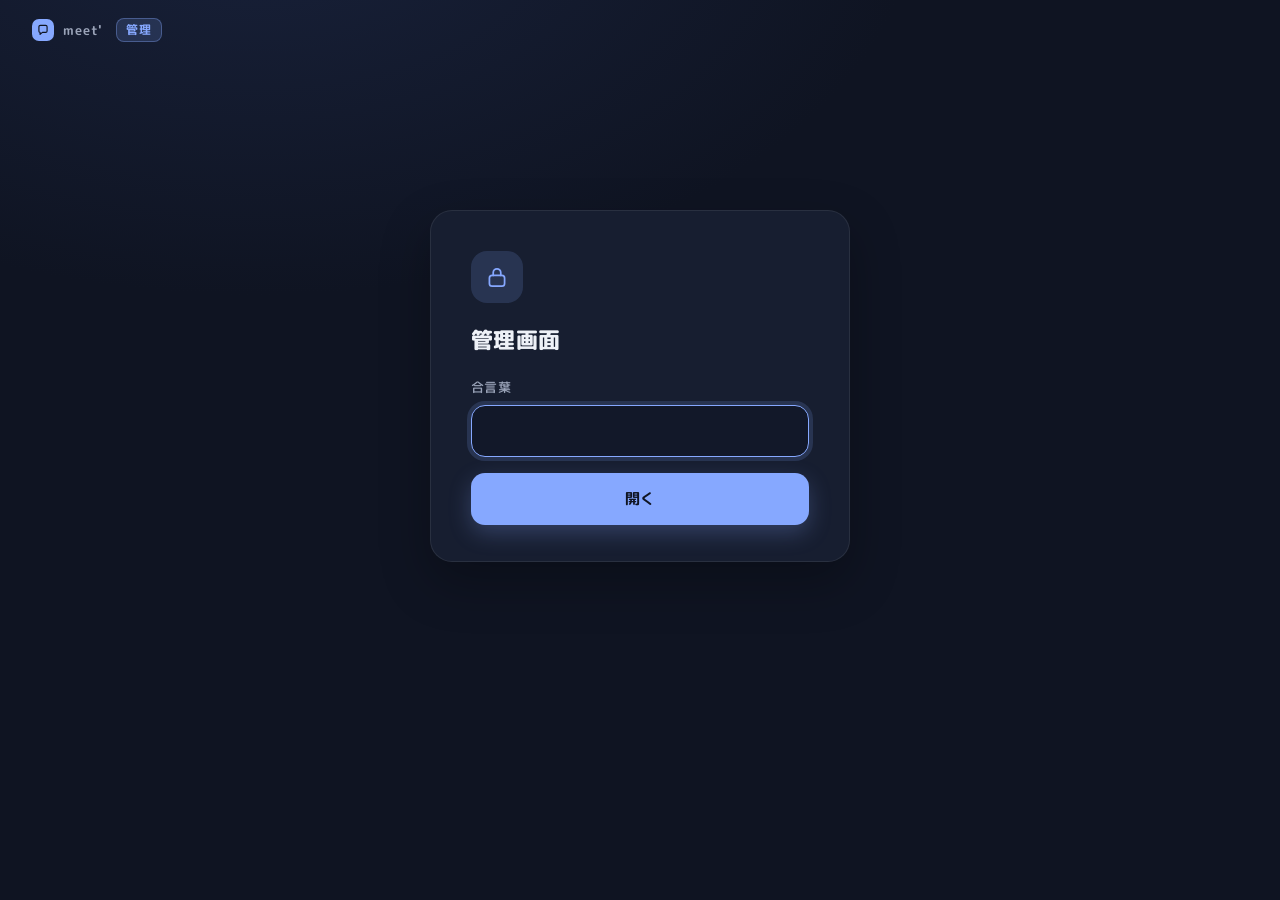
<file: admin.html>
<!doctype html>
<html lang="ja">
<head>
<meta charset="utf-8">
<meta name="viewport" content="width=device-width, initial-scale=1, viewport-fit=cover">
<meta name="robots" content="noindex">
<title>meet' 管理</title>
<link rel="preconnect" href="https://fonts.googleapis.com">
<link rel="preconnect" href="https://fonts.gstatic.com" crossorigin>
<link href="https://fonts.googleapis.com/css2?family=M+PLUS+Rounded+1c:wght@400;500;700;800&display=swap" rel="stylesheet">
<link rel="stylesheet" href="css/app.css">
<style>
.badge{margin-left:4px;font-size:12px;font-weight:700;color:var(--ac);background:var(--acd);border:1px solid rgba(134,168,255,.35);border-radius:8px;padding:2px 9px;letter-spacing:.06em}
.closeb{height:38px;font-size:13.5px;padding:0 16px;border-radius:12px}
.lg{width:420px;margin:150px auto 0;padding:40px 40px 36px}
.lk{width:52px;height:52px;border-radius:16px;background:var(--acd);color:var(--ac);display:flex;align-items:center;justify-content:center;margin-bottom:20px}
.lk svg{width:26px;height:26px}
.lg h1{font-size:22px;margin-bottom:22px}
.lg .btn{margin-top:16px}
.lg .note{margin:14px 2px 0}
.adm{display:flex;gap:22px;padding:6px 32px 32px;min-height:716px}
.list{width:250px;padding:18px 14px;display:flex;flex-direction:column;gap:6px;flex:none}
.list .h{font-size:13px;color:var(--sub);margin:0 6px 8px}
.it{display:flex;align-items:center;gap:12px;height:66px;padding:0 12px;border-radius:14px;font-size:16px;border:1px solid transparent;text-align:left;width:100%}
.it:hover{background:rgba(255,255,255,.03)}
.it.sel{background:var(--surface2);border-color:var(--ac);box-shadow:0 0 0 3px var(--acd);color:var(--ac);font-weight:700}
.it .chg{margin-left:auto;width:8px;height:8px;border-radius:50%;background:#ffd58a}
.face{width:46px;height:46px;border-radius:50%;overflow:hidden;position:relative;background:linear-gradient(180deg,#26304d,#1a2136);flex:none}
.face img{position:absolute;width:140px;left:50%;top:-24px;transform:translateX(-50%)}
.main{flex:1;padding:24px 26px;display:flex;flex-direction:column;min-width:0}
.ve-top .stagepv{height:250px}
.ve-top .stagepv img{position:absolute;left:50%;bottom:0;height:100%;transform:translateX(-50%)}
.nm{font-size:22px;font-weight:800;margin:16px 2px 14px}
#ve{flex:1}
.foot{display:flex;align-items:center;gap:12px;margin-top:18px;padding-top:18px;border-top:1px solid var(--line)}
.foot .note{margin:0 auto 0 0;font-size:13.5px;color:var(--sub);display:flex;align-items:center;gap:8px}
.foot .note svg{width:18px;height:18px;color:var(--ac)}
.ebx{margin-top:18px}
.ebx .box{padding:8px 16px}
.ebx-t{display:flex;align-items:center;gap:12px;min-height:44px;font-size:13.5px;color:var(--sub);border-top:1px solid rgba(255,255,255,.05);margin-top:6px}
.lp{display:inline-flex;align-items:center;gap:8px;min-height:44px;font-size:13.5px;color:var(--sub);white-space:nowrap}
.btn.recon{background:rgba(240,101,106,.14);border-color:rgba(240,101,106,.45);color:#f4a0a3}
.btn .recdot{width:12px;height:12px;border-radius:3px;background:var(--red)}
/* 携帯（縦の狭い幅・横向き）: PC の見た目は変えない */
@media (max-width:700px), (max-height:500px) and (orientation:landscape){
  .lg{width:auto;max-width:420px;margin:24px max(16px,calc(50% - 210px)) calc(24px + env(safe-area-inset-bottom));padding:28px 22px 26px}
  .adm{flex-direction:column;gap:14px;min-height:0;padding:6px max(16px,env(safe-area-inset-right)) calc(24px + env(safe-area-inset-bottom)) max(16px,env(safe-area-inset-left))}
  .list{width:auto;flex-direction:row;flex-wrap:wrap;padding:12px;gap:6px}
  .list .h{flex:1 1 100%;margin:0 4px 2px}
  .it{width:calc(50% - 3px);height:52px;font-size:14px;padding:0 10px;gap:10px}
  .face{width:36px;height:36px}
  .face img{width:110px;top:-19px}
  .main{padding:18px}
  .foot{flex-wrap:wrap}
  .foot .note{flex:1 1 100%;margin:0 0 4px}
  .foot .btn{flex:1 1 auto;width:auto !important}
  .closeb{height:44px}
  .ve-top .stagepv{aspect-ratio:auto;height:220px}
}
@media (max-height:500px) and (orientation:landscape){
  .lg{margin-top:12px}
  .it{width:calc(33.33% - 4px)}
  .ve-top .stagepv{height:200px}
}
</style>
</head>
<body>
<div id="app"></div>
<script type="module" src="js/admin.js"></script>
</body>
</html>
</file>
<file: css/app.css>
:root{
 --bg:#0f1422; --bg2:#121829; --surface:#171e30; --surface2:#1e2639; --line:rgba(255,255,255,.08);
 --tx:#eef1f7; --sub:#9aa3b8; --mute:#6c7590; --ac:#86a8ff; --acd:rgba(134,168,255,.16); --red:#f0656a;
}
*{box-sizing:border-box;margin:0;padding:0}
html,body{height:100%}
body{background:radial-gradient(1200px 700px at 20% -10%,#18213a 0%,var(--bg) 55%),var(--bg);font-family:"M PLUS Rounded 1c","Yu Gothic UI","Meiryo",sans-serif;font-weight:500;color:var(--tx);font-size:15px;-webkit-font-smoothing:antialiased;letter-spacing:.02em;min-height:100vh;min-height:100dvh}
button,input{font:inherit;color:inherit;letter-spacing:inherit}
button{cursor:pointer;background:none;border:none}
[hidden]{display:none !important}
svg.i{width:22px;height:22px;fill:none;stroke:currentColor;stroke-width:1.6;stroke-linecap:round;stroke-linejoin:round;flex:none}
.brand{display:flex;align-items:center;gap:9px;font-size:13px;color:var(--sub);font-weight:700;letter-spacing:.08em}
.logo{width:22px;height:22px;border-radius:7px;background:var(--ac);display:flex;align-items:center;justify-content:center;color:#0f1422}
.logo svg{width:14px;height:14px;stroke-width:2}
.card{background:var(--surface);border:1px solid var(--line);border-radius:22px;box-shadow:0 20px 50px rgba(0,0,0,.28)}
.lbl{font-size:13px;color:var(--sub);margin-bottom:8px;display:block}
.input{height:52px;width:100%;border-radius:14px;background:var(--bg2);border:1px solid var(--line);display:flex;align-items:center;padding:0 18px;font-size:16px;outline:none}
.input:focus{border-color:var(--ac);box-shadow:0 0 0 4px var(--acd)}
.input::placeholder{color:var(--mute)}
.btn{height:52px;border-radius:14px;display:inline-flex;align-items:center;justify-content:center;gap:9px;font-size:15px;font-weight:700;background:var(--surface2);border:1px solid var(--line);color:var(--tx);padding:0 22px;white-space:nowrap;transition:filter .15s,background .15s}
.btn:hover{filter:brightness(1.12)}
.btn:disabled{opacity:.45;cursor:default;filter:none}
.btn.pri{background:var(--ac);border-color:transparent;color:#0f1422;box-shadow:0 8px 22px rgba(134,168,255,.25)}
.btn.ghost{background:transparent}
.btn.done{background:transparent;color:var(--sub);border-color:var(--line);cursor:default}
.btn svg.i{width:19px;height:19px}
.full{width:100%}
.spacer{flex:1}
.err{color:#f6a4a7;font-size:13px;margin-top:10px;line-height:1.6}

/* 上の帯（入口・キャラ選び・管理） */
.top{height:60px;display:flex;align-items:center;padding:0 32px;gap:14px;position:relative}
.top .mid{position:absolute;left:50%;transform:translateX(-50%);font-size:14px;display:flex;align-items:center;gap:10px;white-space:nowrap}
.top .mid .dot{width:4px;height:4px;border-radius:50%;background:var(--mute)}
.top .mid .s{color:var(--sub)}
.top .right{margin-left:auto;display:flex;align-items:center;gap:12px}
.modetag{font-size:12px;color:#ffd58a;background:rgba(255,200,100,.1);border:1px solid rgba(255,200,100,.3);border-radius:8px;padding:3px 10px}
h1{font-weight:800}

/* 1 入口 */
.entry{display:flex;justify-content:center;padding:18px 0 40px}
.entry .col{width:540px}
.tag{display:inline-flex;align-items:center;gap:8px;font-size:13px;color:var(--sub);margin:0 0 14px 6px}
.tag i{width:7px;height:7px;border-radius:50%;background:var(--ac)}
.entry .card{padding:40px 44px;min-height:620px;display:flex;flex-direction:column}
.entry h1{font-size:26px;letter-spacing:.04em;margin-bottom:10px}
.entry .lead{color:var(--sub);font-size:14.5px;line-height:1.8;margin-bottom:30px}
.step{display:flex;align-items:center;gap:10px;font-size:13px;color:var(--sub);margin:26px 0 12px}
.step .n{width:22px;height:22px;border-radius:50%;background:var(--ac);color:#0f1422;display:flex;align-items:center;justify-content:center}
.step .n svg{width:13px;height:13px;stroke-width:2.4}
.url{display:flex;gap:10px}
.url .input{flex:1;min-width:0;font-size:14px;white-space:nowrap;padding:0 14px;color:#cfd6e6;gap:10px;overflow:hidden}
.url .input span{overflow:hidden;text-overflow:ellipsis}
.url .input svg{color:var(--sub);width:18px;height:18px}
.copied{font-size:12.5px;color:var(--ac);margin:10px 0 0 4px;display:flex;align-items:center;gap:6px}
.copied svg{width:15px;height:15px}
.host{display:flex;align-items:center;gap:16px;padding:18px;border-radius:16px;background:var(--bg2);border:1px solid var(--line);margin-bottom:30px}
.av{width:56px;height:56px;border-radius:50%;background:var(--surface2);display:flex;align-items:center;justify-content:center;color:var(--sub);border:1px solid var(--line)}
.host .t1{font-size:13px;color:var(--sub)} .host .t2{font-size:17px;font-weight:700;margin-top:3px}
.ppl{margin-left:auto;font-size:13px;color:var(--sub)}
.hint{font-size:12.5px;color:var(--mute);text-align:center;margin-top:16px;line-height:1.7}

/* 2 キャラ選び */
.prep{display:flex;gap:28px;padding:10px 32px 32px;max-width:1280px;margin:0 auto}
.prep .left{flex:1}
.prep h1{font-size:24px;margin:6px 0 6px 4px}
.prep .lead{color:var(--sub);font-size:14px;margin:0 0 22px 4px}
.grid{display:grid;grid-template-columns:repeat(3,1fr);gap:18px}
.ch{padding:10px;border-radius:20px;background:var(--surface);border:1px solid var(--line);text-align:left;transition:border-color .15s,background .15s}
.ch:hover{border-color:rgba(134,168,255,.35)}
.ch .pic{position:relative;overflow:hidden;border-radius:13px;aspect-ratio:16/9}
.ch .pic img{position:absolute;inset:0;width:100%;height:100%;object-fit:cover}
.ch .nm{font-size:15px;padding:11px 4px 3px;display:flex;align-items:center;justify-content:space-between;min-height:37px}
.ch.sel{border-color:var(--ac);box-shadow:0 0 0 3px var(--acd),0 16px 36px rgba(0,0,0,.3);background:var(--surface2)}
.ch.sel .nm{color:var(--ac);font-weight:700}
.ck{width:24px;height:24px;border-radius:50%;background:var(--ac);color:#0f1422;display:none;align-items:center;justify-content:center}
.ch.sel .ck{display:flex}
.ck svg{width:14px;height:14px;stroke-width:2.6}
.prep .right{width:400px;padding:26px;display:flex;flex-direction:column;flex:none}
.stagepv{position:relative;height:225px;border-radius:16px;overflow:hidden;background:radial-gradient(260px 200px at 50% 70%,rgba(134,168,255,.30),transparent 70%),linear-gradient(180deg,#232c46,#161d31)}
.stagepv canvas{position:absolute;left:50%;bottom:0;height:100%;transform:translateX(-50%)}
.who{display:flex;align-items:baseline;justify-content:space-between;margin:20px 2px 4px}
.who b{font-size:24px;font-weight:800}
.desc{font-size:13.5px;color:var(--sub);margin:0 2px 18px;line-height:1.7}
.row{display:flex;align-items:center;gap:10px;font-size:13px;color:var(--sub);margin-bottom:10px}
.row svg{width:18px;height:18px;color:var(--tx)}
.row .r{margin-left:auto;color:var(--ac)}
.row .r.no{color:var(--mute)}
.meter{display:flex;gap:4px;align-items:flex-end;height:26px;margin-bottom:18px}
.meter i{flex:1;border-radius:3px;background:rgba(255,255,255,.08);height:100%}
.meter i.on{background:var(--ac)}
.note{font-size:12px;color:var(--mute);line-height:1.7;margin:0 2px 16px}

/* 3 会議 */
body.meeting{background:#090c15;overflow:hidden}
.meet{position:fixed;inset:0}
.stagebox{position:absolute;left:0;top:0;right:0;bottom:104px;overflow:hidden}
.stagewrap{position:absolute;transform-origin:0 0}
.stagewrap canvas{position:absolute;left:0;top:0;width:1920px;height:1080px;display:block}
.overlay{position:absolute;left:0;top:0;width:1920px;height:1080px;touch-action:none}
.frame{position:absolute;inset:0;border:2px solid rgba(134,168,255,.55);pointer-events:none;z-index:50}
.hit{position:absolute;cursor:grab}
.hov{position:absolute;transform:translateX(-50%);display:flex;align-items:center;gap:8px;z-index:6}
.hov .gp{width:40px;height:40px;border-radius:12px;background:rgba(12,16,30,.86);border:1px solid rgba(255,255,255,.18);display:flex;align-items:center;justify-content:center;cursor:grab}
.hov .gp svg{width:10px;height:16px;fill:#e6eaf3}
.seg{display:flex;height:40px;padding:4px;border-radius:12px;background:rgba(12,16,30,.86);border:1px solid rgba(255,255,255,.18)}
.seg button{width:40px;display:flex;align-items:center;justify-content:center;border-radius:8px;font-size:17px;font-weight:700;color:#c6ccdb}
.seg button.on{background:var(--ac);color:#0f1422}
.seg button:not(.on):hover{background:rgba(255,255,255,.08)}
.hov .rs{height:40px;padding:0 14px;border-radius:12px;background:rgba(12,16,30,.86);border:1px solid rgba(255,255,255,.18);font-size:17px;font-weight:700;color:#c6ccdb;white-space:nowrap}
.hov .rs:hover{background:rgba(40,48,72,.95)}
.hov .nmtag{height:40px;padding:0 14px;border-radius:12px;background:rgba(12,16,30,.86);border:1px solid rgba(255,255,255,.18);display:flex;align-items:center;font-size:17px;font-weight:700;white-space:nowrap}
.dragging,.dragging *{cursor:grabbing !important}
.toast2{position:absolute;z-index:40;display:flex;align-items:center;gap:10px;height:46px;padding:0 20px;border-radius:23px;background:rgba(12,16,30,.86);border:1px solid rgba(134,168,255,.4);font-size:19px;font-weight:700;color:#dfe6ff;white-space:nowrap;pointer-events:none}
.toast2 svg{width:20px;height:20px;color:var(--ac)}
.edit-hit{position:absolute;cursor:text;border-radius:30px}
.edit-hit:hover{outline:2px dashed rgba(134,168,255,.45);outline-offset:4px}
.topic-empty{position:absolute;left:50%;top:92px;transform:translateX(-50%);height:60px;padding:0 34px;border-radius:30px;border:2px dashed rgba(255,255,255,.18);color:var(--mute);font-size:24px;font-weight:700;display:flex;align-items:center;cursor:text;white-space:nowrap}
.topic-empty:hover{border-color:rgba(134,168,255,.5);color:var(--sub)}
.inline-edit{position:absolute;height:60px;border-radius:30px;background:rgba(15,20,38,.92);border:2px solid var(--ac);color:var(--tx);font-size:30px;font-weight:800;padding:0 30px;outline:none;z-index:45}

/* 操作バー（録画に映らない） */
.bar{position:absolute;left:0;right:0;bottom:0;height:104px;display:flex;align-items:center;justify-content:center;gap:16px;background:#0b0f1b;border-top:1px solid rgba(255,255,255,.06)}
.outnote{position:absolute;left:32px;top:50%;transform:translateY(-50%);font-size:13px;color:var(--mute);display:flex;flex-direction:column;gap:8px}
.outnote .k{display:flex;align-items:center;gap:8px}
.outnote .k i{width:18px;height:0;border-top:2px solid rgba(134,168,255,.55)}
.recpill{display:inline-flex;align-items:center;gap:8px;height:32px;padding:0 14px;border-radius:16px;background:rgba(240,101,106,.12);border:1px solid rgba(240,101,106,.35);color:#f6b3b5;font-size:14px}
.recpill i{width:9px;height:9px;border-radius:50%;background:var(--red);box-shadow:0 0 8px var(--red)}
.recpill b{font-weight:700;color:#fff;font-family:Consolas,monospace}
.outright{position:absolute;right:32px;top:50%;transform:translateY(-50%);display:flex;align-items:center;gap:16px;font-size:14px;color:var(--sub)}
.outright>span{display:flex;align-items:center;gap:6px}
.outright svg{width:18px;height:18px}
.ctl{display:flex;flex-direction:column;align-items:center;gap:6px;width:104px}
.ctl .b{width:52px;height:52px;border-radius:50%;background:var(--surface2);border:1px solid var(--line);display:flex;align-items:center;justify-content:center;color:var(--tx);transition:filter .15s}
.ctl:hover .b{filter:brightness(1.2)}
.ctl.on .b{background:var(--acd);color:var(--ac);border-color:rgba(134,168,255,.35)}
.ctl.off .b{background:rgba(240,101,106,.14);color:#f4a0a3;border-color:rgba(240,101,106,.45)}
.ctl span{font-size:12px;color:var(--sub);white-space:nowrap}
.ctl.leave .b{width:76px;border-radius:26px;background:var(--red);border-color:transparent;color:#fff}
.recdot{width:16px;height:16px;border-radius:50%;background:var(--red)}
.ctl.recon .b{background:rgba(240,101,106,.14);border-color:rgba(240,101,106,.45)}
.ctl.recon .recdot{border-radius:4px;width:14px;height:14px}
.ctl.recon span{color:#f4a0a3}
#c-echo{touch-action:none;-webkit-user-select:none;user-select:none;-webkit-touch-callout:none}
.sep{width:1px;height:36px;background:var(--line);margin:0 6px 20px}

/* お知らせ */
.toast{position:fixed;left:50%;bottom:128px;transform:translateX(-50%);z-index:200;display:flex;align-items:center;gap:10px;min-height:46px;padding:10px 20px;border-radius:23px;background:rgba(12,16,30,.94);border:1px solid rgba(134,168,255,.4);font-size:14px;font-weight:700;color:#dfe6ff;max-width:80vw;transition:opacity .25s;pointer-events:none}
.toast svg{width:18px;height:18px;color:var(--ac)}
body:not(.meeting) .toast{bottom:32px}

/* ダイアログ */
.scrim{position:fixed;inset:0;background:rgba(6,9,18,.62);z-index:100;display:flex;align-items:center;justify-content:center;backdrop-filter:blur(3px)}
.dlg{position:relative;width:600px;max-width:calc(100vw - 32px);max-height:calc(100vh - 32px);max-height:calc(100dvh - 32px);overflow:auto;padding:34px 36px 30px;border-radius:24px;background:var(--surface);border:1px solid var(--line);box-shadow:0 30px 80px rgba(0,0,0,.5)}
.dlg.wide{width:1040px}
.dlg h2{font-size:22px;font-weight:800;margin-bottom:8px}
.dlg .lead{font-size:14px;color:var(--sub);line-height:1.7;margin-bottom:24px}
.dlg .x{position:absolute;right:18px;top:18px;width:40px;height:40px;border-radius:12px;display:flex;align-items:center;justify-content:center;color:var(--sub)}
.dlg .x:hover{background:var(--surface2)}
.fmt{display:flex;align-items:center;gap:12px;height:56px;border-radius:14px;background:var(--bg2);border:1px solid var(--line);padding:0 16px;margin-bottom:22px}
.fmt .ic{width:34px;height:34px;border-radius:10px;background:var(--acd);color:var(--ac);display:flex;align-items:center;justify-content:center}
.fmt .ic svg{width:18px;height:18px}
.fmt .t{font-size:15px}
.fmt .fn{font-size:12.5px;color:var(--sub);margin-left:auto}
.prev{border-radius:14px;background:var(--bg2);border:1px solid var(--line);padding:16px 18px;font-size:14px;line-height:2;max-height:206px;overflow:hidden;position:relative}
.prev .r{display:flex;gap:14px}
.prev .tm{color:var(--mute);font-family:Consolas,monospace;font-size:13px;width:44px;flex:none}
.prev .nm{color:var(--sub);width:72px;flex:none;overflow:hidden;text-overflow:ellipsis;white-space:nowrap}
.prev.more::after{content:"";position:absolute;left:0;right:0;bottom:0;height:50px;background:linear-gradient(transparent,var(--bg2))}
.meta{font-size:12.5px;color:var(--mute);margin:10px 2px 26px}
.acts{display:flex;justify-content:flex-end;gap:12px;align-items:center}
.acts .l{margin-right:auto;font-size:12.5px;color:var(--mute);line-height:1.6}
/* 録画の前の窓（内容・ファイルの種類・大きさ） */
.ropts{display:flex;flex-wrap:wrap;gap:8px;margin-bottom:18px}
.ropt{flex:1 1 150px;min-height:48px;padding:8px 14px;border-radius:12px;background:var(--bg2);border:1px solid var(--line);display:flex;flex-direction:column;align-items:flex-start;justify-content:center;gap:2px;text-align:left}
.ropt .rm{font-size:15px;font-weight:700}
.ropt .rs{font-size:12px;color:var(--sub)}
.ropt.on{border-color:var(--ac);background:var(--acd);box-shadow:0 0 0 2px var(--acd)}
.ropt.on .rm{color:var(--ac)}
.ropts.rows .ropt{flex-basis:100%;flex-direction:row;flex-wrap:wrap;align-items:center;justify-content:space-between;gap:2px 12px}
.rnote{font-size:12.5px;color:var(--mute);line-height:1.6;margin:-8px 2px 18px}
/* BGM */
.bgm-now{font-size:14px;color:var(--sub);padding:12px 14px;border-radius:12px;background:var(--bg2);border:1px solid var(--line);margin-bottom:18px;overflow-wrap:anywhere}
.bgm-now.on{color:var(--tx)}
.bgm-file{display:flex;align-items:center;gap:12px;flex-wrap:wrap;position:relative}
.bgm-file .btn{height:48px}
.bgm-file span{font-size:13px;color:var(--sub);min-width:0;overflow-wrap:anywhere;flex:1 1 160px}
/* 用意した BGM・効果音 */
.bgm-list{display:grid;grid-template-columns:1fr 1fr;gap:8px;margin-bottom:16px}
.bgm-list .btn{height:auto;min-height:48px;white-space:normal;text-align:left;justify-content:flex-start;padding:8px 12px;font-size:13.5px;line-height:1.4}
.bgm-list .btn svg{flex:none}
.bgm-list .btn.on{border-color:var(--ac);color:var(--ac);background:var(--acd)}
.se-grid{display:grid;grid-template-columns:repeat(3,1fr);gap:10px}
.se-grid .btn{height:56px;padding:0 10px;font-size:15px}
#se-vol{height:44px;margin:0}
/* 音の設定 */
.snd-sel{height:48px;font-size:14px;padding:0 12px;-webkit-appearance:auto;appearance:auto}
.snd-meter{margin:12px 0 6px}
.snd-l{margin-top:14px}
.snd-r{height:44px;margin:0}
.snd-sw{display:flex;align-items:center;justify-content:space-between;gap:12px;min-height:44px;margin-top:10px;font-size:14px}
.snd-sw .sw{position:relative}
.snd-sw .sw::before{content:"";position:absolute;inset:-12px -6px}
.snd-note{font-size:12.5px;color:var(--mute);line-height:1.6;margin:2px 2px 4px}
.vh{position:absolute;width:1px;height:1px;opacity:0;overflow:hidden;clip:rect(0 0 0 0);pointer-events:none}
#bgm-vol{height:44px;margin:0}
.bgm-loop{display:flex;align-items:center;justify-content:space-between;gap:12px;min-height:44px;margin:6px 0 18px;font-size:14px}
.bgm-loop .sw{position:relative}
.bgm-loop .sw::before{content:"";position:absolute;inset:-12px -6px}
.bgmpill{position:absolute;left:clamp(16px,2vw,32px);bottom:calc(100% + 12px);max-width:min(480px,calc(100% - 200px));height:32px;line-height:30px;padding:0 14px;border-radius:16px;background:rgba(12,16,30,.86);border:1px solid rgba(134,168,255,.35);color:#dfe6ff;font-size:14px;white-space:nowrap;overflow:hidden;text-overflow:ellipsis;z-index:5}




/* 声の調整（管理画面・会議の中で同じ部品） */
.ve-cols{display:flex;gap:26px}
.ve-c1{width:360px;flex:none}
/* イコライザー（声の高さ・音色の下） */
.eqb{margin-top:14px;padding:10px 16px 8px}
.eq-h{display:flex;align-items:center;justify-content:space-between;font-size:14px;margin-bottom:2px}
.eq-r{height:32px;padding:0 10px;border-radius:8px;border:1px solid var(--line);font-size:12.5px;color:var(--sub)}
.eqb .fxd-l{width:96px}
.eq-f{font-style:normal;font-size:11px;color:var(--mute);margin-left:6px}
.eqb .fxd-v{width:56px}
.ve-c2{flex:1;min-width:0}
.ve-c2 .lbl{margin:0 2px 8px}
.box{background:var(--bg2);border:1px solid var(--line);border-radius:14px;padding:14px 16px}
.ve-sl{display:block}
.t{display:flex;justify-content:space-between;font-size:14px}
.t b{font-weight:700;color:var(--ac)}
.ends{display:flex;justify-content:space-between;font-size:12px;color:var(--mute)}
input[type=range]{-webkit-appearance:none;appearance:none;width:100%;height:20px;background:transparent;cursor:pointer;margin:5px 0 3px;--p:50%}
input[type=range]::-webkit-slider-runnable-track{height:6px;border-radius:3px;background:linear-gradient(90deg,var(--ac) 0 var(--p),#323a50 var(--p) 100%)}
input[type=range]::-webkit-slider-thumb{-webkit-appearance:none;width:20px;height:20px;border-radius:50%;background:#fff;margin-top:-7px;box-shadow:0 2px 6px rgba(0,0,0,.35)}
input[type=range]:focus-visible{outline:2px solid var(--ac);outline-offset:2px;border-radius:4px}
.fxs{padding:4px 16px}
.fx{display:flex;align-items:center;gap:12px;height:41px;border-top:1px solid rgba(255,255,255,.05);font-size:14px}
.fx:first-child{border-top:none}
.fx .n{width:118px;flex:none}
.fx input[type=range]{flex:1;margin:0}
.fx input[type=range]::-webkit-slider-runnable-track{height:4px;border-radius:2px}
.fx input[type=range]::-webkit-slider-thumb{width:16px;height:16px;margin-top:-6px}
.fx.off .n{color:var(--mute)}
.fx.off input[type=range]{opacity:.35}
.sw{width:36px;height:21px;border-radius:11px;background:#3a4258;position:relative;flex:none}
.sw::after{content:"";position:absolute;top:3px;left:3px;width:15px;height:15px;border-radius:50%;background:#c9cfdc;transition:left .15s}
.sw.on{background:var(--ac)} .sw.on::after{left:18px;background:#fff}
.sw:focus-visible{outline:2px solid var(--ac);outline-offset:2px}
/* エフェクトの「詳しく」（管理画面だけ） */
.fxd-t{flex:none;height:28px;padding:0 10px;border-radius:8px;border:1px solid var(--line);font-size:12.5px;color:var(--sub)}
.fxd-t[aria-expanded=true]{color:var(--ac);border-color:rgba(134,168,255,.35)}
.fxd{padding:2px 0 10px 48px}
.fxd.off{opacity:.45}
.fxd-r{display:flex;align-items:center;gap:12px;height:34px;font-size:13px;color:var(--sub)}
.fxd-l{width:96px;flex:none}
.fxd-r input[type=range]{flex:1;margin:0}
.fxd-r input[type=range]::-webkit-slider-runnable-track{height:4px;border-radius:2px}
.fxd-r input[type=range]::-webkit-slider-thumb{width:16px;height:16px;margin-top:-6px}
.fxd-v{width:72px;flex:none;text-align:right;font-weight:700;color:var(--ac)}
/* 口の反応（会議の「声を調整」だけ） */
.mg{margin-top:16px;width:360px;max-width:100%}
.mg-n{font-size:12px;color:var(--mute);margin-top:4px;line-height:1.6}

/* キャラを替える（会議の中） */
.swapgrid{display:grid;grid-template-columns:repeat(6,1fr);gap:12px;margin-bottom:22px}
.swapgrid .ch{padding:6px;border-radius:14px}
.swapgrid .ch .pic{border-radius:9px}
.swapgrid .ch .nm{font-size:13px;padding:7px 2px 1px;min-height:28px}
.swapgrid .ck{width:20px;height:20px}
/* 窓が狭いとき: 操作バーの左右の字がボタン列に重ならないように隠す（録画中の表示はバーの上に出す） */
@media (max-width:1660px){
  .outnote{display:none}
  .outright>span:not(.recpill){display:none}
  .outright{top:auto;bottom:calc(100% + 12px);transform:none}
}

/* ===== 携帯（iPhone など）: PC の見た目は変えない。ここから下はすべて狭い幅か低い高さのときだけ ===== */
.people{display:none}
/* 舞台: 指で触れても、ページのスクロール・拡大・長押しの選択や吹き出しが起きないように（見た目は変わらない） */
.stagebox{touch-action:none;-webkit-user-select:none;user-select:none;-webkit-touch-callout:none}
.stagebox canvas{-webkit-user-drag:none}
/* 診断の札（?debug=1 のときだけ出る） */
.ckdbg{position:fixed;left:6px;top:calc(6px + env(safe-area-inset-top));z-index:300;max-width:calc(100vw - 12px);padding:6px 8px;border-radius:8px;background:rgba(0,0,0,.78);color:#9ff0b0;font:11px/1.45 Consolas,monospace;white-space:pre-wrap;pointer-events:none}
.pc-mv svg{width:20px;height:20px}
.pc-mv button:first-child svg{transform:scaleX(-1)}
.sheet .pp-r{border-top:none;padding:0}
.pp-r{display:flex;align-items:center;gap:10px;padding:8px 0;border-top:1px solid var(--line)}
.pc-seg{display:flex;padding:3px;border-radius:12px;background:var(--bg2);border:1px solid var(--line);margin-left:auto}
.pc-seg button{width:44px;height:44px;border-radius:9px;font-size:16px;font-weight:700;color:#c6ccdb}
.pc-seg button.on{background:var(--ac);color:#0f1422}
.pc-seg button:disabled{opacity:.4}
.pc-mv{display:flex;gap:6px}
.pc-mv button{width:44px;height:44px;border-radius:12px;background:var(--surface2);border:1px solid var(--line);display:flex;align-items:center;justify-content:center}
.pc-mv button:disabled{opacity:.35}
.sheet .pc-seg{margin-left:0}
.sheet .pp-r{justify-content:space-between}

/* 縦の狭い幅（縦向きの携帯）と、横向きの携帯に共通 */
@media (max-width:700px), (max-height:500px) and (orientation:landscape){
  .bgm-list{grid-template-columns:1fr}
  .se-grid{grid-template-columns:1fr 1fr}
  .top{height:auto;min-height:56px;flex-wrap:wrap;row-gap:4px;padding:8px max(16px,env(safe-area-inset-right)) 8px max(16px,env(safe-area-inset-left))}
  .top .right{gap:8px}
  .top .mid{position:static;transform:none;order:3;flex:1 1 100%;font-size:13px;white-space:normal;flex-wrap:wrap;row-gap:2px}
  /* 入口・招待 */
  .entry{padding:6px max(16px,env(safe-area-inset-right)) calc(28px + env(safe-area-inset-bottom)) max(16px,env(safe-area-inset-left))}
  .entry .col{width:100%;max-width:540px;min-width:0}
  .entry .card{padding:28px 20px 24px;min-height:0}
  .url{flex-direction:column}
  .url .input{height:auto;min-height:52px;white-space:normal;padding:12px 14px;align-items:flex-start}
  .url .input svg{margin-top:2px}
  .url .input span{overflow:visible;word-break:break-all;line-height:1.5}
  .url .btn{width:100%}
  /* キャラ選び */
  .prep{flex-direction:column;gap:16px;padding:4px max(16px,env(safe-area-inset-right)) calc(24px + env(safe-area-inset-bottom)) max(16px,env(safe-area-inset-left))}
  .prep .left{min-width:0}
  .prep .lead{margin-bottom:16px}
  .prep .right{width:auto;padding:18px}
  .stagepv{height:auto;aspect-ratio:16/9}
  .grid{grid-template-columns:repeat(3,minmax(0,1fr));gap:10px}
  .ch{padding:6px;border-radius:14px;min-width:0}
  .ch .pic{border-radius:9px}
  .ch .nm{font-size:13px;padding:7px 2px 1px;min-height:30px;gap:4px;white-space:nowrap}
  .ck{width:18px;height:18px;flex:none}
  .ck svg{width:11px;height:11px}
  /* 窓 */
  .scrim{padding:env(safe-area-inset-top) env(safe-area-inset-right) env(safe-area-inset-bottom) env(safe-area-inset-left)}
  .dlg,.dlg.wide{width:100%;max-width:calc(100vw - 24px);max-height:calc(100vh - 24px);max-height:calc(100dvh - 24px - env(safe-area-inset-top) - env(safe-area-inset-bottom));padding:24px 18px 20px;border-radius:20px}
  .dlg h2{font-size:19px;padding-right:40px}
  .dlg .x{right:8px;top:8px;width:44px;height:44px}
  .acts{flex-wrap:wrap;gap:10px}
  .acts .l{flex:1 1 100%;margin:0 0 2px}
  .acts .btn{flex:1 1 auto;width:auto !important;padding:0 14px}
  .ve-cols{flex-direction:column;gap:16px}
  .ve-c1{width:auto}
  .eq-r{height:44px;min-width:88px;font-size:13px}
  input[type=range]{height:36px}
  input[type=range]::-webkit-slider-thumb{width:26px;height:26px;margin-top:-10px}
  .fx{flex-wrap:wrap;height:auto;padding:4px 0 6px;gap:0 12px}
  .fx .n{width:auto;flex:1}
  .fx input[type=range]{flex:1 1 100%}
  .fx input[type=range]::-webkit-slider-thumb{width:24px;height:24px;margin-top:-10px}
  .sw{width:46px;height:28px;border-radius:14px}
  .sw::after{width:22px;height:22px}
  .sw.on::after{left:21px}
  .sw::before{content:"";position:absolute;inset:-8px -4px}
  .fx .sw{margin:0}
  .fxd-t{order:2;height:44px;min-width:72px;font-size:13px}
  .fx .n{order:1}
  .fx .sw{order:0}
  .fx input[type=range]{order:3}
  .fxd{padding:0 0 8px}
  .fxd-r{flex-wrap:wrap;height:auto;gap:0 10px;padding:4px 0}
  .fxd-l{flex:1;width:auto}
  .fxd-r input[type=range]{flex:1 1 100%;order:3;height:36px}
  .fxd-r input[type=range]::-webkit-slider-thumb{width:24px;height:24px;margin-top:-10px}
  .swapgrid{grid-template-columns:repeat(3,minmax(0,1fr));gap:10px}
  .swapgrid .ch.sel .ck{display:none}
  .fmt{flex-wrap:wrap;height:auto;padding:10px 14px;row-gap:2px}
  .fmt .fn{margin-left:46px;flex:1 1 100%}
  .prev{line-height:1.8}
  .prev .r{flex-wrap:wrap;gap:0 10px;margin-bottom:6px}
  .prev .r>span:last-child{flex:1 1 100%}
  .toast{left:16px;right:16px;transform:none;margin:0 auto;width:max-content;max-width:calc(100vw - 32px)}
  body:not(.meeting) .toast{bottom:calc(24px + env(safe-area-inset-bottom))}
  body.meeting .toast{top:calc(10px + env(safe-area-inset-top));bottom:auto}
  /* 会議: 書き換えの押し場所を広げる（見た目は同じ） */
  .edit-hit::before,.topic-empty::before{content:"";position:absolute;inset:-110px -60px}
}

/* 会議・縦向きの携帯: 舞台を上に寄せ、下に参加者の欄、操作バーは2段 */
@media (max-width:700px) and (orientation:portrait){
  .meet{display:flex;flex-direction:column;padding:env(safe-area-inset-top) env(safe-area-inset-right) 0 env(safe-area-inset-left)}
  .stagebox{position:relative;inset:auto;flex:none;width:100%;aspect-ratio:16/9}
  .people{display:block;flex:1;min-height:0;overflow:auto;padding:6px 16px 12px;font-size:14px}
  .pp-h{display:flex;align-items:center;justify-content:space-between;gap:8px;color:var(--sub);font-size:13px;padding:4px 0 8px}
  .pp-ed{display:flex;gap:8px}
  .pp-ed button{height:44px;padding:0 14px;border-radius:12px;background:var(--surface2);border:1px solid var(--line);font-size:13px;color:var(--tx)}
  .pp-n{flex:1;min-width:0;overflow:hidden;text-overflow:ellipsis;white-space:nowrap;font-weight:700}
  .pp-n i{font-style:normal;font-weight:500;font-size:11.5px;color:var(--sub);margin-left:6px}
  .pp-note{font-size:12px;color:var(--mute);padding-top:8px;line-height:1.6}
  .bar{position:relative;inset:auto;flex:none;height:auto;display:grid;grid-template-columns:repeat(5,minmax(0,1fr));gap:8px 4px;align-items:start;padding:10px 6px calc(8px + env(safe-area-inset-bottom))}
  .ctl{width:auto;min-width:0;gap:4px}
  .ctl .b{width:48px;height:48px}
  .ctl span{font-size:10px;line-height:1.25;letter-spacing:0;white-space:normal;text-align:center;word-break:keep-all}
  .ctl.leave{grid-column:5;grid-row:2}
  .ctl.leave .b{width:64px}
  .sep{display:none}
  .outright{right:16px}
}

/* 会議・横向きの携帯: 操作バーを低くし、舞台に高さを回す */
@media (max-height:500px) and (orientation:landscape){
  .meet{display:flex;flex-direction:column;padding:0 env(safe-area-inset-right) 0 env(safe-area-inset-left)}
  .stagebox{position:relative;inset:auto;flex:1;min-height:0}
  .bar{position:relative;inset:auto;flex:none;height:auto;gap:2px;align-items:flex-start;padding:6px 4px calc(4px + env(safe-area-inset-bottom))}
  .ctl{width:auto;flex:1 1 0;min-width:0;gap:3px}
  .ctl .b{width:44px;height:44px}
  .ctl span{font-size:10px;line-height:1.2;white-space:normal;text-align:center;word-break:keep-all}
  .ctl.leave .b{width:60px}
  .sep{margin:6px 2px 0;height:32px}
  .outright{right:16px}
  .grid{grid-template-columns:repeat(6,minmax(0,1fr))}
  .stagepv{max-height:220px;aspect-ratio:auto;height:220px}
}
</file>
